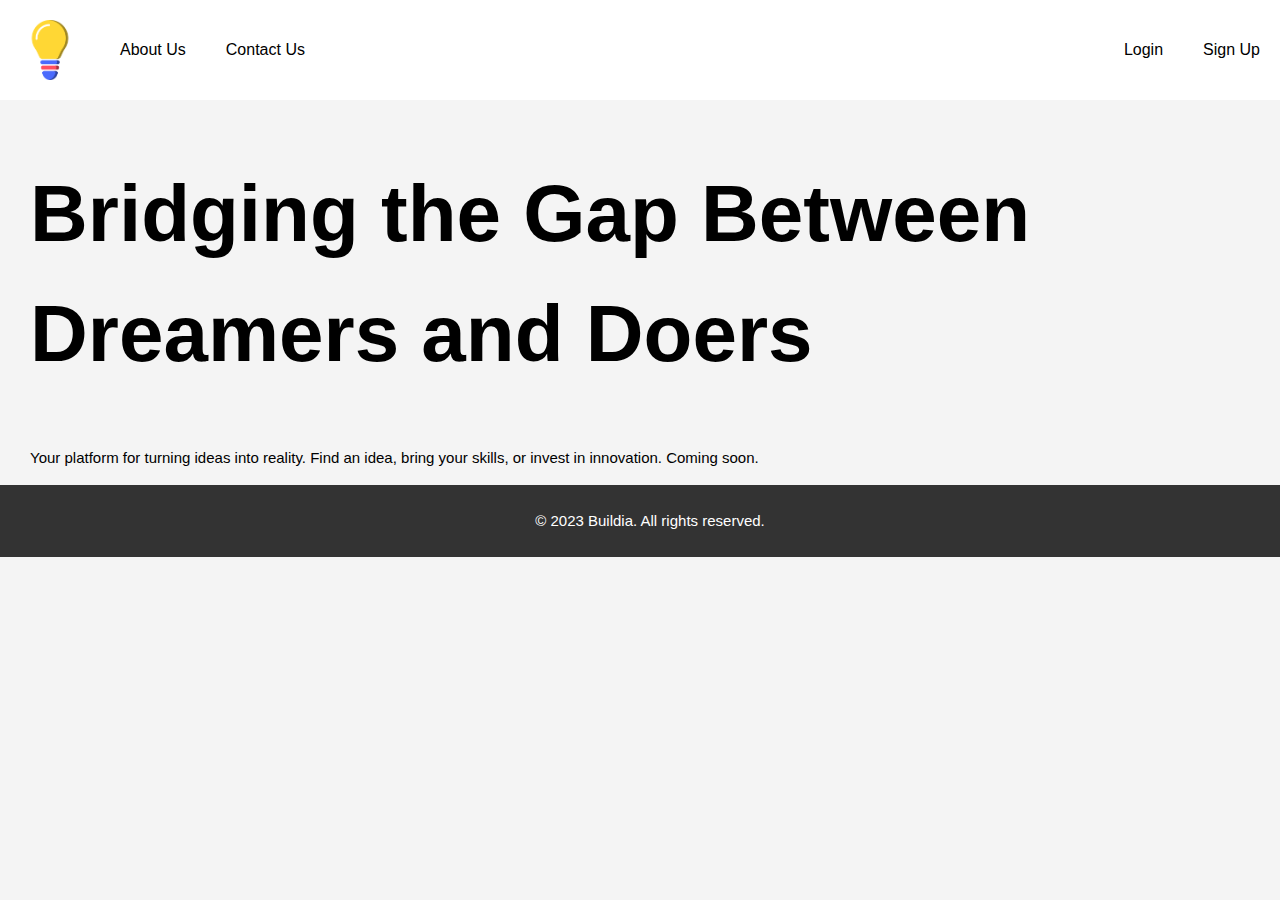
<file: index.html>
<!DOCTYPE html>
<html lang="en">
<head>
    <!-- Google Tag Manager -->
    <script>(function(w,d,s,l,i){w[l]=w[l]||[];w[l].push({'gtm.start':
    new Date().getTime(),event:'gtm.js'});var f=d.getElementsByTagName(s)[0],
    j=d.createElement(s),dl=l!='dataLayer'?'&l='+l:'';j.async=true;j.src=
    'https://www.googletagmanager.com/gtm.js?id='+i+dl;f.parentNode.insertBefore(j,f);
    })(window,document,'script','dataLayer','GTM-5X9X838T');</script>
    <!-- End Google Tag Manager -->
    <meta charset="UTF-8">
    <meta name="viewport" content="width=device-width, initial-scale=1.0">
    <title>Buildia</title>
    <link rel="stylesheet" href="css/main.css">
    <link rel="apple-touch-icon" sizes="180x180" href="apple-touch-icon.png">
    <link rel="icon" type="image/png" sizes="32x32" href="favicon-32x32.png">
    <link rel="icon" type="image/png" sizes="16x16" href="favicon-16x16.png">
    <link rel="manifest" href="site.webmanifest">
    <link rel="mask-icon" href="safari-pinned-tab.svg" color="#ffb700">
    <meta name="msapplication-TileColor" content="#2d89ef">
    <meta name="theme-color" content="#ffffff">
    <meta name="description" content="Buildia offers a platform to connect idea makers with developers, investors, and other professionals, empowering them to bring their ideas to life.">
    <meta name="keywords" content="ideas, idea,collaboration, innovation, development, investment, entrepreneurship, funding, creation">
    <meta property="og:title" content="Buildia: Making Ideas a Reality">
    <meta property="og:description" content="A platform connecting idea makers with resources to innovate and create.">
    <meta property="og:image" content="/img/buildia_logo2.png">
    <link rel="canonical" href="https://buildia.org">

</head>
<body>
    <!-- Google Tag Manager (noscript) -->
    <noscript><iframe src="https://www.googletagmanager.com/ns.html?id=GTM-5X9X838T"
    height="0" width="0" style="display:none;visibility:hidden"></iframe></noscript>
    <!-- End Google Tag Manager (noscript) -->

    <header>
      <nav class="navbar">
        <ul class="menu">
          <li class="logo_item"><a href="index.html" class="logo_link">
            <img src="img/buildia_logo2.png" alt="Home">
          </a></li>
          <li><a href="pages/about.html">About Us</a></li>
          <li><a href="pages/contact.html">Contact Us</a></li>
        </ul>
      </nav>
    
      <div class="login-signup">
        <ul class="menu">
          <li><a href="pages/login.html">Login</a></li>
          <li><a href="pages/signup.html">Sign Up</a></li>
        </ul>
      </div>
    </header>
    

    <main id="main-home">
        <h1 id="main-title">Bridging the Gap Between Dreamers and Doers</h1>
        <p>Your platform for turning ideas into reality. Find an idea, bring your skills, or invest in innovation. Coming soon.</p>


    </main>

    <footer>
        <p>&copy; 2023 Buildia. All rights reserved.</p>
    </footer>

    <!-- Link to the main JavaScript file -->
    <script src="js/main.js"></script>
</body>
</html>
</file>
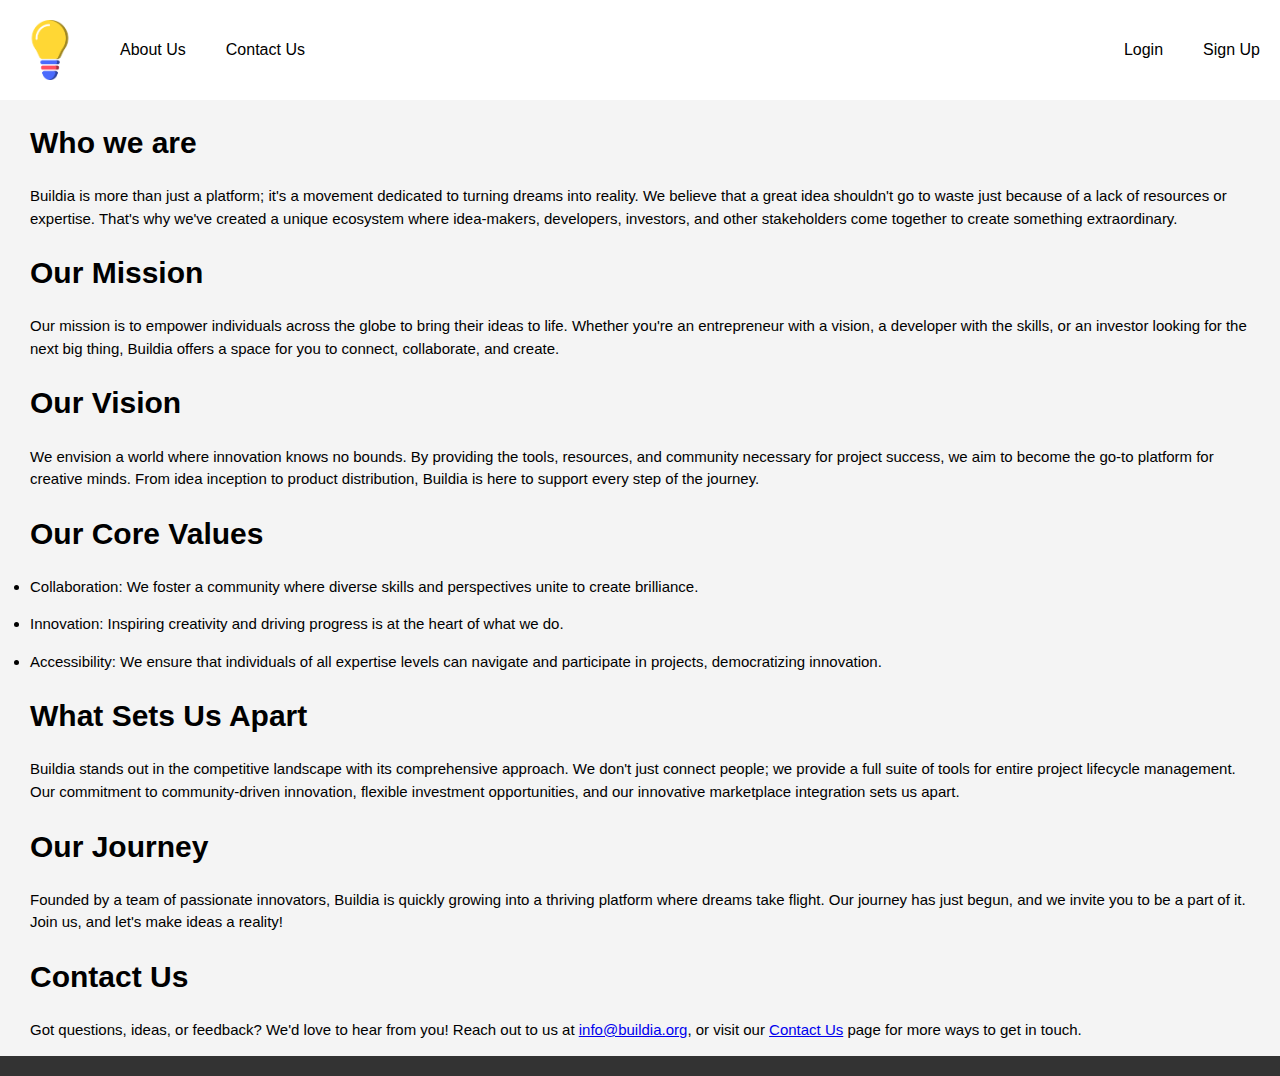
<file: pages/about.html>
<!DOCTYPE html>
<html lang="en">
<head>
    <!-- Google Tag Manager -->
    <script>(function(w,d,s,l,i){w[l]=w[l]||[];w[l].push({'gtm.start':
    new Date().getTime(),event:'gtm.js'});var f=d.getElementsByTagName(s)[0],
    j=d.createElement(s),dl=l!='dataLayer'?'&l='+l:'';j.async=true;j.src=
    'https://www.googletagmanager.com/gtm.js?id='+i+dl;f.parentNode.insertBefore(j,f);
    })(window,document,'script','dataLayer','GTM-5X9X838T');</script>
    <!-- End Google Tag Manager -->

    <meta charset="UTF-8">
    <meta name="viewport" content="width=device-width, initial-scale=1.0">
    <title>About Us | Buildia</title>
    <link rel="stylesheet" href="../css/main.css">
</head>
<body>
    <!-- Google Tag Manager (noscript) -->
    <noscript><iframe src="https://www.googletagmanager.com/ns.html?id=GTM-5X9X838T"
    height="0" width="0" style="display:none;visibility:hidden"></iframe></noscript>
    <!-- End Google Tag Manager (noscript) -->
    <header>
        <nav class="navbar">
          <ul class="menu">
            <li class="logo_item"><a href="../index.html" class="logo_link">
              <img src="../img/buildia_logo2.png" alt="Home">
            </a></li>
            <li><a href="about.html">About Us</a></li>
            <li><a href="contact.html">Contact Us</a></li>
          </ul>
        </nav>
      
        <div class="login-signup">
          <ul class="menu">
            <li><a href="login.html">Login</a></li>
            <li><a href="signup.html">Sign Up</a></li>
          </ul>
        </div>
      </header>

    <main id="about-main">
        <h1>
            Who we are
        </h1>
        <p>
            Buildia is more than just a platform; it's a movement dedicated to turning dreams into reality. We believe that a great idea shouldn't go to waste just because of a lack of resources or expertise. That's why we've created a unique ecosystem where idea-makers, developers, investors, and other stakeholders come together to create something extraordinary.
        </p>

        <div class="space-30"></div>

        <h1>
            Our Mission
        </h1>
        <p>
            Our mission is to empower individuals across the globe to bring their ideas to life. Whether you're an entrepreneur with a vision, a developer with the skills, or an investor looking for the next big thing, Buildia offers a space for you to connect, collaborate, and create.
        </p>

        <div class="space-30"></div>

        <h1>
            Our Vision
        </h1>
        <p>
            We envision a world where innovation knows no bounds. By providing the tools, resources, and community necessary for project success, we aim to become the go-to platform for creative minds. From idea inception to product distribution, Buildia is here to support every step of the journey.
        </p>

        <div class="space-30"></div>

        <h1>
            Our Core Values
        </h1>
        <ul>
            <li><p>Collaboration: We foster a community where diverse skills and perspectives unite to create brilliance.</p></li>

            <div class="space-10"></div>
          
            <li><p>Innovation: Inspiring creativity and driving progress is at the heart of what we do.</p></li>

            <div class="space-10"></div>
           
            <li><p>Accessibility: We ensure that individuals of all expertise levels can navigate and participate in projects, democratizing innovation. </p></li>
        </ul>

        <div class="space-30"></div>

        <h1>
            What Sets Us Apart
        </h1>
        <p>
            Buildia stands out in the competitive landscape with its comprehensive approach. We don't just connect people; we provide a full suite of tools for entire project lifecycle management. Our commitment to community-driven innovation, flexible investment opportunities, and our innovative marketplace integration sets us apart.
        </p>

        <div class="space-30"></div>

        <h1>
            Our Journey
        </h1>
        <p>
            Founded by a team of passionate innovators, Buildia is quickly growing into a thriving platform where dreams take flight. Our journey has just begun, and we invite you to be a part of it. Join us, and let's make ideas a reality!
        </p>

        <div class="space-30"></div>

        <h1>
            Contact Us
        </h1>
        <p>
            Got questions, ideas, or feedback? We'd love to hear from you! Reach out to us at <a href="mailto:info@buildia.org">info@buildia.org</a>, or visit our <a href="contact.html">Contact Us</a> page for more ways to get in touch.
        </p>

        <div class="space-30"></div>


    </main>

    <footer>
        <!-- Footer -->
    </footer>
</body>
</html>
</file>
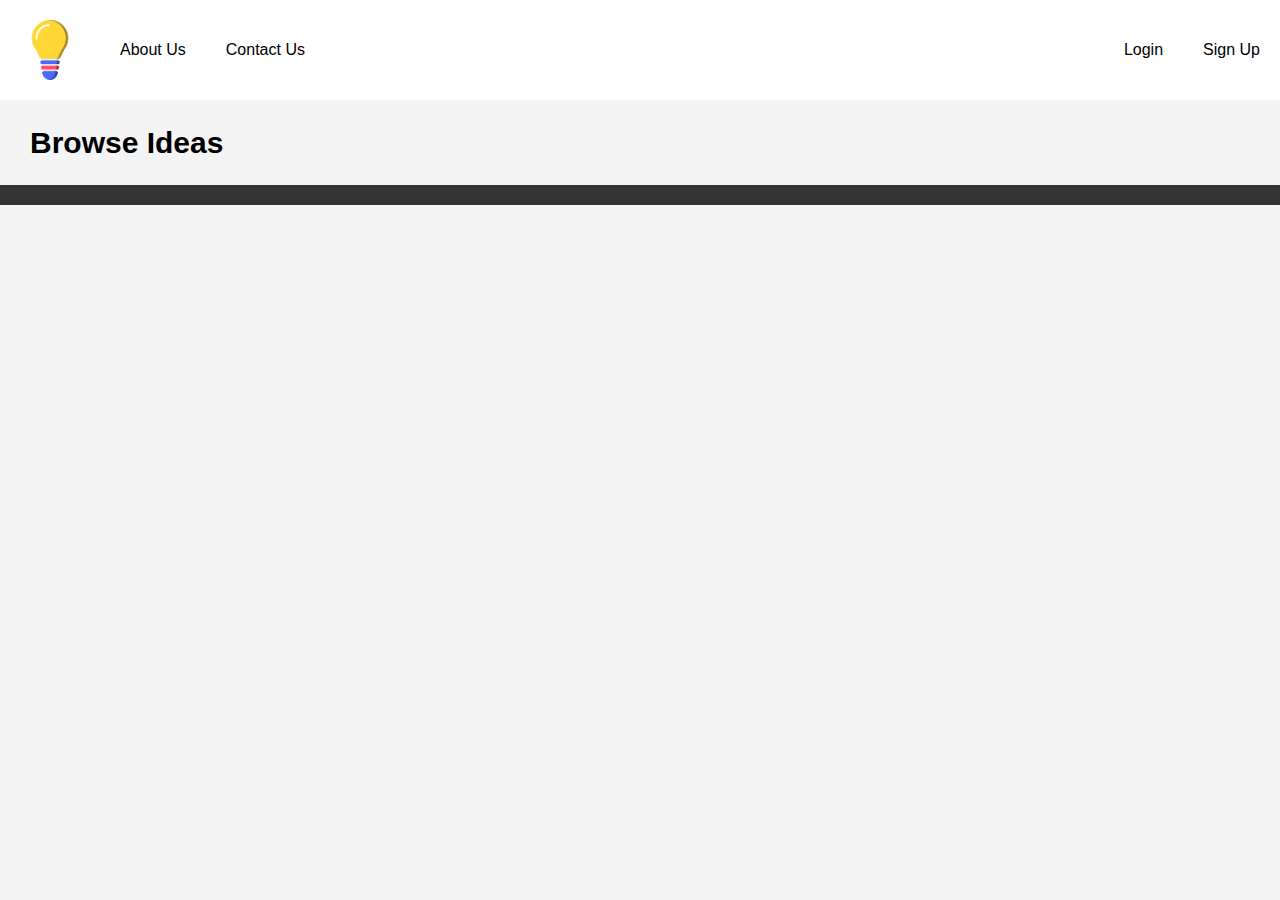
<file: pages/browse.html>
<!DOCTYPE html>
<html lang="en">
<head>
    <!-- Google Tag Manager -->
    <script>(function(w,d,s,l,i){w[l]=w[l]||[];w[l].push({'gtm.start':
    new Date().getTime(),event:'gtm.js'});var f=d.getElementsByTagName(s)[0],
    j=d.createElement(s),dl=l!='dataLayer'?'&l='+l:'';j.async=true;j.src=
    'https://www.googletagmanager.com/gtm.js?id='+i+dl;f.parentNode.insertBefore(j,f);
    })(window,document,'script','dataLayer','GTM-5X9X838T');</script>
    <!-- End Google Tag Manager -->
    <meta charset="UTF-8">
    <meta name="viewport" content="width=device-width, initial-scale=1.0">
    <title>Browse Ideas | Buildia</title>
    <link rel="stylesheet" href="../css/main.css">
</head>
<body>
    <!-- Google Tag Manager (noscript) -->
    <noscript><iframe src="https://www.googletagmanager.com/ns.html?id=GTM-5X9X838T"
    height="0" width="0" style="display:none;visibility:hidden"></iframe></noscript>
    <!-- End Google Tag Manager (noscript) -->
    <header>
        <nav class="navbar">
          <ul class="menu">
            <li class="logo_item"><a href="../index.html" class="logo_link">
              <img src="../img/buildia_logo2.png" alt="Home">
            </a></li>
            <li><a href="about.html">About Us</a></li>
            <li><a href="contact.html">Contact Us</a></li>
          </ul>
        </nav>
      
        <div class="login-signup">
          <ul class="menu">
            <li><a href="login.html">Login</a></li>
            <li><a href="signup.html">Sign Up</a></li>
          </ul>
        </div>
      </header>

    <main>
        <h1>Browse Ideas</h1>
        <!-- List of ideas -->
    </main>

    <footer>
        <!-- Footer -->
    </footer>
</body>
</html>
</file>
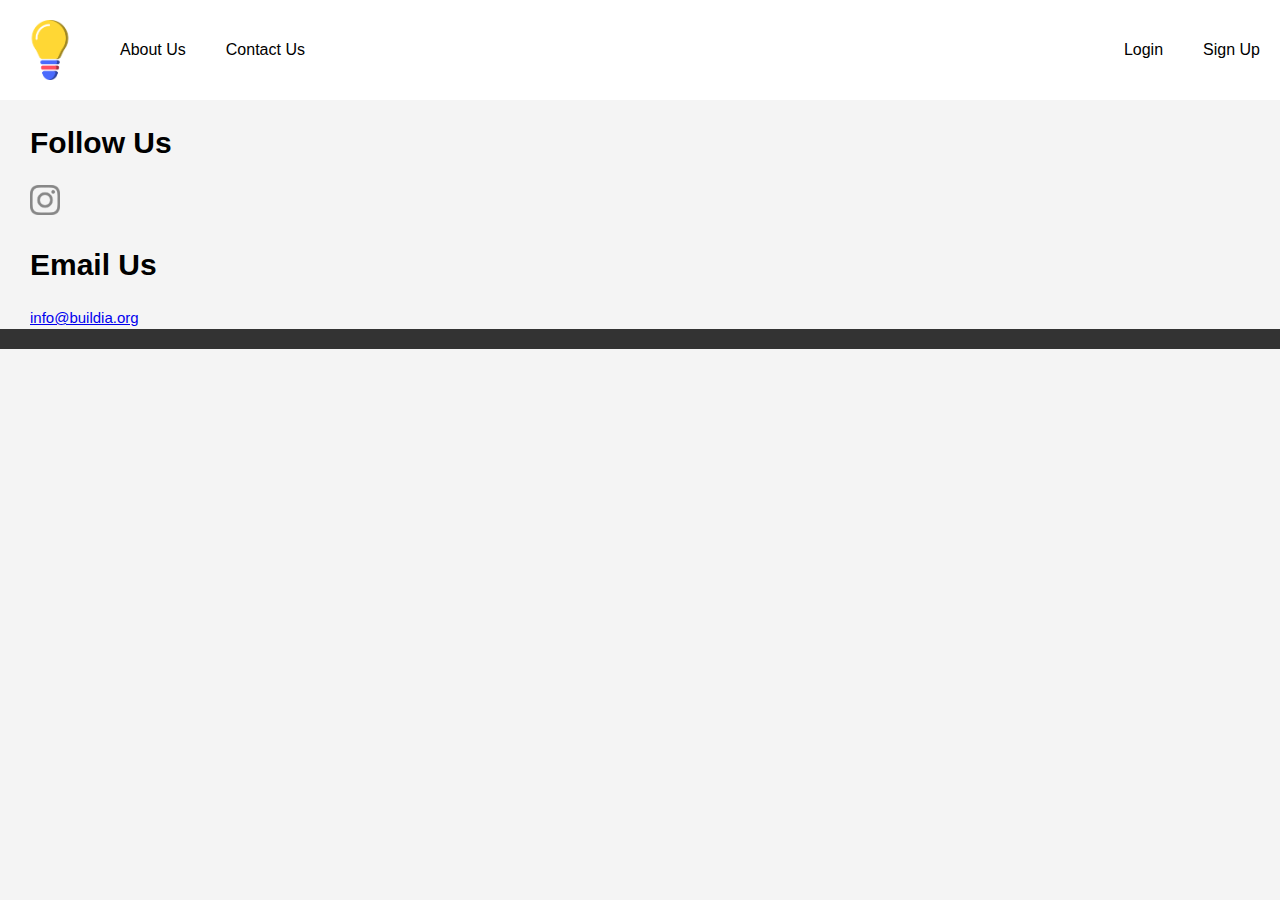
<file: pages/contact.html>
<!DOCTYPE html>
<html lang="en">
<head>
    <!-- Google Tag Manager -->
    <script>(function(w,d,s,l,i){w[l]=w[l]||[];w[l].push({'gtm.start':
    new Date().getTime(),event:'gtm.js'});var f=d.getElementsByTagName(s)[0],
    j=d.createElement(s),dl=l!='dataLayer'?'&l='+l:'';j.async=true;j.src=
    'https://www.googletagmanager.com/gtm.js?id='+i+dl;f.parentNode.insertBefore(j,f);
    })(window,document,'script','dataLayer','GTM-5X9X838T');</script>
    <!-- End Google Tag Manager -->
    <meta charset="UTF-8">
    <meta name="viewport" content="width=device-width, initial-scale=1.0">
    <title>Contact Us | Buildia</title>
    <link rel="stylesheet" href="../css/main.css">
</head>
<body>
    <!-- Google Tag Manager (noscript) -->
    <noscript><iframe src="https://www.googletagmanager.com/ns.html?id=GTM-5X9X838T"
    height="0" width="0" style="display:none;visibility:hidden"></iframe></noscript>
    <!-- End Google Tag Manager (noscript) -->
    <header>
      <nav class="navbar">
        <ul class="menu">
          <li class="logo_item"><a href="../index.html" class="logo_link">
            <img src="../img/buildia_logo2.png" alt="Home">
          </a></li>
          <li><a href="about.html">About Us</a></li>
          <li><a href="contact.html">Contact Us</a></li>
        </ul>
      </nav>
    
      <div class="login-signup">
        <ul class="menu">
          <li><a href="login.html">Login</a></li>
          <li><a href="signup.html">Sign Up</a></li>
        </ul>
      </div>
    </header>

    <main>
        <h1>Follow Us</h1>
        <a href="https://www.instagram.com/buildiacompany/" target="_blank">
          <img src="../img/instagram_logo.png" alt="Buildia Instagram" class= "instagram_logo">
        </a>
        <h1>Email Us</h1>
        <a href="mailto:info@buildia.org">info@buildia.org</a>
    </main>

    <footer>
        <!-- Footer -->
    </footer>
</body>
</html>
</file>
<file: css/main.css>
body{
  font: 15px/1.5 Arial, Helvetica, sans-serif;
  padding: 0;
  margin: 0;
  background-color: #f4f4f4;
}

/* Global */
ul{
  margin: 0;
  padding: 0;
}

/* Header */

/* header {
  background-color: rgb(255,255,255);
  color: rgb(0,0,0);
  padding-top: 30px;
  text-align: left;
  min-height: 100px;
  width: 100%;
  display: flex;
}

header a{
  color: rgb(0,0,0);
  text-decoration: none;
  font-size: 16px;
}

header li{
  padding: 0 20px;
}

header .navbar{
  margin: 0;
  padding: 0;
  width: 80%
}

header .login-signup{
  background-color: red;
  width: 20%;
}

.logo_link img{
  width: 60px;
  height: auto;
} */

/* Header */

/* Header */

header {
  background-color: rgb(255, 255, 255);
  min-height: 100px;
  display: flex;
  align-items: center; /* Align items vertically */
}

header a {
  color: rgb(0, 0, 0);
  text-decoration: none;
  font-size: 16px;
}

header li {
  padding: 0 20px;
  list-style: none;
}

header .navbar,
header .login-signup {
  margin: 0;
  padding: 0;
}

header .navbar {
  width: 65%;
}

header .login-signup {
  width: 35%;
  text-align: right;
}

.menu {
  list-style-type: none;
  padding-left: 0;
  display: flex;
  align-items: center;
}

.login-signup .menu {
  justify-content: right;
}

.navbar .menu {
  align-items: center;
}

.logo_link {
  display: flex;
  align-items: center;
}
.logo_link img {
  width: 60px;
  height: auto;
  align-items: center;
}



/* Main */

main {
  padding: 0px 30px;
}

#main-title{
  width: 100%;
  font-size: 80px;
}

/* Footer */

footer {
    background-color: #333;
    color: white;
    text-align: center;
    padding: 10px;
    bottom: 0;
    margin-bottom: 0;
    width: 100%;
}

.instagram_logo{
  width: 30px;
  height: auto;
}


/*Media Queries*/

@media(max-width: 768px){
  header .navbar, header .login-signup,
  main h1{
      float: none;
      text-align: center;
  }
  header{
      padding-bottom: 20px;
  }
  main h1{
      margin-top: 40px;
  }

}
</file>
